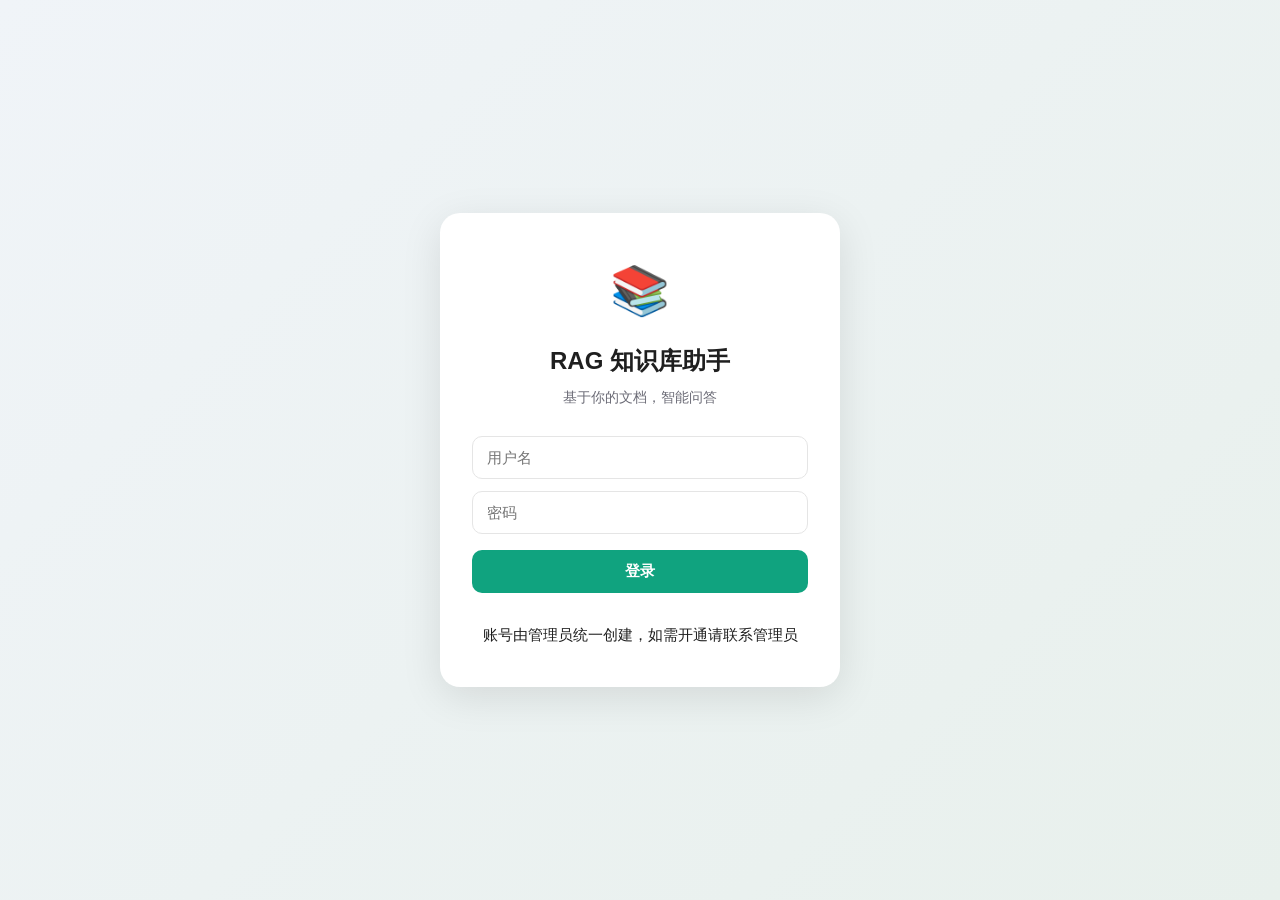
<file: web/index.html>
<!DOCTYPE html>
<html lang="zh-CN">
<head>
  <meta charset="UTF-8" />
  <meta name="viewport" content="width=device-width, initial-scale=1.0" />
  <title>RAG 知识库助手</title>
  <link rel="stylesheet" href="style.css?v=5" />
</head>
<body>
  <!-- 登录入口：登录后默认进入用户端；管理员可在用户端侧边栏切换到管理端 -->
  <div id="entry-view" class="auth-view">
    <div class="auth-card">
      <div class="auth-logo">📚</div>
      <h1>RAG 知识库助手</h1>
      <p class="auth-sub">基于你的文档，智能问答</p>

      <div class="auth-tabs" id="auth-tabs">
        <button class="auth-tab active" type="button" data-tab="login">登录</button>
        <button class="auth-tab hidden" type="button" data-tab="register" id="register-tab">注册</button>
      </div>

      <form id="login-form" class="auth-form">
        <input type="text" id="login-username" placeholder="用户名" autocomplete="username" required />
        <input type="password" id="login-password" placeholder="密码" autocomplete="current-password" required />
        <button type="submit" class="btn-primary" id="login-submit">登录</button>
        <div class="auth-error" id="login-error"></div>
      </form>

      <form id="register-form" class="auth-form hidden">
        <input type="text" id="reg-username" placeholder="用户名（至少3位）" autocomplete="username" required />
        <input type="text" id="reg-nickname" placeholder="昵称（可选）" />
        <input type="password" id="reg-password" placeholder="密码（至少6位）" autocomplete="new-password" required />
        <button type="submit" class="btn-primary">注册</button>
        <div class="auth-error" id="register-error"></div>
      </form>

      <p class="auth-footnote" id="auth-footnote">账号由管理员统一创建，如需开通请联系管理员</p>
    </div>
  </div>

  <script src="common.js?v=5"></script>
  <script src="entry.js?v=5"></script>
</body>
</html>
</file>
<file: web/style.css>
:root {
  --bg: #ffffff;
  --bg-sidebar: #f7f7f8;
  --bg-hover: #ececf1;
  --bg-active: #e3e3e8;
  --text: #1f1f1f;
  --text-muted: #6b6b76;
  --border: #e5e5e5;
  --accent: #10a37f;
  --accent-hover: #0d8c6d;
  --user-bubble: #eef1fb;      /* 用户气泡底色（参考 DeepSeek 的淡蓝紫） */
  --user-text: #101216;        /* 用户提问文字：比正文更深 */
  --danger: #d93025;
  --radius: 12px;
  --shadow: 0 2px 12px rgba(0, 0, 0, 0.08);
}

* {
  box-sizing: border-box;
  margin: 0;
  padding: 0;
}

html, body {
  height: 100%;
}

body {
  font-family: -apple-system, BlinkMacSystemFont, "Segoe UI", "PingFang SC",
    "Microsoft YaHei", Roboto, Helvetica, Arial, sans-serif;
  color: var(--text);
  background: var(--bg);
  font-size: 15px;
  line-height: 1.6;
  -webkit-font-smoothing: antialiased;
}

.hidden {
  display: none !important;
}

button {
  font-family: inherit;
  cursor: pointer;
  border: none;
  background: none;
  color: inherit;
}

input, textarea {
  font-family: inherit;
  font-size: inherit;
  color: inherit;
}

/* ============ 登录页 ============ */
.auth-view {
  min-height: 100vh;
  display: flex;
  align-items: center;
  justify-content: center;
  background: linear-gradient(135deg, #f0f4f8 0%, #e8f0ec 100%);
  padding: 20px;
}

.auth-card {
  width: 100%;
  max-width: 400px;
  background: #fff;
  border-radius: 20px;
  padding: 40px 32px;
  box-shadow: 0 10px 40px rgba(0, 0, 0, 0.1);
  text-align: center;
}

.auth-logo {
  font-size: 48px;
  margin-bottom: 12px;
}

.auth-card h1 {
  font-size: 24px;
  font-weight: 600;
  margin-bottom: 6px;
}

.auth-sub {
  color: var(--text-muted);
  font-size: 14px;
  margin-bottom: 28px;
}

.auth-tabs {
  display: flex;
  background: var(--bg-sidebar);
  border-radius: 10px;
  padding: 4px;
  margin-bottom: 24px;
}

.auth-tab {
  flex: 1;
  padding: 9px;
  border-radius: 8px;
  font-size: 14px;
  font-weight: 500;
  color: var(--text-muted);
  transition: all 0.15s;
}

.auth-tab.active {
  background: #fff;
  color: var(--text);
  box-shadow: 0 1px 3px rgba(0, 0, 0, 0.1);
}

.auth-form {
  display: flex;
  flex-direction: column;
  gap: 12px;
}

.auth-form input {
  width: 100%;
  padding: 12px 14px;
  border: 1px solid var(--border);
  border-radius: 10px;
  outline: none;
  transition: border-color 0.15s;
}

.auth-form input:focus {
  border-color: var(--accent);
}

.btn-primary {
  width: 100%;
  padding: 12px;
  background: var(--accent);
  color: #fff;
  border-radius: 10px;
  font-weight: 600;
  font-size: 15px;
  transition: background 0.15s;
  margin-top: 4px;
}

.btn-primary:hover {
  background: var(--accent-hover);
}

.btn-primary:disabled {
  opacity: 0.6;
  cursor: not-allowed;
}

.auth-error {
  color: var(--danger);
  font-size: 13px;
  min-height: 18px;
  text-align: left;
}

/* ============ 主应用布局 ============ */
.app-view {
  display: flex;
  height: 100vh;
  overflow: hidden;
}

/* ============ 侧边栏 ============ */
.sidebar {
  width: 260px;
  flex-shrink: 0;
  background: var(--bg-sidebar);
  display: flex;
  flex-direction: column;
  border-right: 1px solid var(--border);
  transition: transform 0.25s ease;
}

.sidebar-header {
  padding: 12px;
}

.new-chat-btn {
  width: 100%;
  display: flex;
  align-items: center;
  gap: 8px;
  padding: 11px 14px;
  border: 1px solid var(--border);
  border-radius: 10px;
  background: #fff;
  font-size: 14px;
  font-weight: 500;
  transition: background 0.15s;
}

.new-chat-btn:hover {
  background: var(--bg-hover);
}

.new-chat-btn span {
  font-size: 16px;
}

.sidebar-section-title {
  padding: 8px 20px;
  font-size: 12px;
  font-weight: 600;
  color: var(--text-muted);
  text-transform: uppercase;
  letter-spacing: 0.5px;
}

.session-list {
  flex: 1;
  overflow-y: auto;
  padding: 0 8px;
}

.session-item {
  display: flex;
  align-items: center;
  gap: 8px;
  padding: 10px 12px;
  border-radius: 8px;
  font-size: 14px;
  color: var(--text);
  cursor: pointer;
  transition: background 0.12s;
  margin-bottom: 2px;
}

.session-item:hover {
  background: var(--bg-hover);
}

.session-item.active {
  background: var(--bg-active);
}

.session-item .session-title {
  flex: 1;
  overflow: hidden;
  text-overflow: ellipsis;
  white-space: nowrap;
}

.session-item .session-del {
  opacity: 0;
  font-size: 14px;
  color: var(--text-muted);
  padding: 2px 4px;
  border-radius: 4px;
  transition: opacity 0.12s;
}

.session-item:hover .session-del {
  opacity: 1;
}

.session-item .session-del:hover {
  color: var(--danger);
  background: rgba(217, 48, 37, 0.1);
}

.session-empty {
  padding: 20px;
  text-align: center;
  color: var(--text-muted);
  font-size: 13px;
}

.sidebar-footer {
  padding: 12px;
  border-top: 1px solid var(--border);
}

.nav-btn {
  width: 100%;
  text-align: left;
  padding: 10px 12px;
  border-radius: 8px;
  font-size: 14px;
  transition: background 0.12s;
  margin-bottom: 8px;
}

.nav-btn:hover {
  background: var(--bg-hover);
}

.user-info {
  display: flex;
  align-items: center;
  gap: 10px;
  padding: 8px;
  border-radius: 10px;
}

.user-avatar {
  width: 34px;
  height: 34px;
  border-radius: 50%;
  background: var(--accent);
  color: #fff;
  display: flex;
  align-items: center;
  justify-content: center;
  font-weight: 600;
  font-size: 15px;
  flex-shrink: 0;
}

.user-meta {
  flex: 1;
  overflow: hidden;
}

.user-name {
  font-size: 14px;
  font-weight: 500;
  overflow: hidden;
  text-overflow: ellipsis;
  white-space: nowrap;
}

.user-role {
  font-size: 12px;
  color: var(--text-muted);
}

.logout-btn {
  font-size: 16px;
  color: var(--text-muted);
  padding: 6px;
  border-radius: 6px;
  transition: all 0.12s;
}

.logout-btn:hover {
  color: var(--danger);
  background: rgba(217, 48, 37, 0.1);
}

/* ============ 主内容区 ============ */
.main {
  flex: 1;
  display: flex;
  flex-direction: column;
  overflow: hidden;
  position: relative;
}

.chat-view, .docs-view {
  display: flex;
  flex-direction: column;
  height: 100%;
  overflow: hidden;
}

.chat-header {
  display: flex;
  align-items: center;
  gap: 12px;
  padding: 14px 20px;
  border-bottom: 1px solid var(--border);
  flex-shrink: 0;
}

.menu-toggle {
  display: none;
  font-size: 20px;
  padding: 4px 8px;
  border-radius: 6px;
}

.menu-toggle:hover {
  background: var(--bg-hover);
}

.chat-title {
  font-size: 15px;
  font-weight: 600;
  overflow: hidden;
  text-overflow: ellipsis;
  white-space: nowrap;
}

/* ============ 消息区 ============ */
.messages {
  flex: 1;
  overflow-y: auto;
  padding: 28px 0 40px;
  scroll-behavior: smooth;
}

.welcome {
  max-width: 720px;
  margin: 8vh auto 0;
  text-align: center;
  padding: 0 20px;
}

.welcome-logo {
  font-size: 56px;
  margin-bottom: 16px;
}

.welcome h2 {
  font-size: 26px;
  font-weight: 600;
  margin-bottom: 8px;
}

.welcome p {
  color: var(--text-muted);
  font-size: 15px;
}

/* 一行对话：内容区最大 780px 居中（同 ChatGPT / DeepSeek） */
.msg {
  max-width: 780px;
  margin: 0 auto 26px;
  padding: 0 20px;
  display: flex;
  align-items: flex-start;
  gap: 12px;
}

.msg-avatar {
  width: 30px;
  height: 30px;
  border-radius: 8px;
  flex-shrink: 0;
  display: flex;
  align-items: center;
  justify-content: center;
  font-size: 15px;
  font-weight: 600;
  line-height: 1;
}

.msg.user .msg-avatar {
  background: #5436da;
  color: #fff;
}

.msg.assistant .msg-avatar {
  /* 助手头像不加底色：只留 📚 图标，视觉更轻（参考 DeepSeek / ChatGPT） */
  background: none;
  color: inherit;
  font-size: 18px;
  width: 26px;
  height: 26px;
  border-radius: 0;
}

.msg-body {
  flex: 1;
  min-width: 0;
  padding-top: 2px;
}

/* ---------- 用户消息：右对齐气泡 ---------- */
.msg.user {
  flex-direction: row-reverse;
}

.msg.user .msg-body {
  display: flex;
  justify-content: flex-end;
}

.msg.user .msg-content {
  background: var(--user-bubble);
  color: var(--user-text);
  /* 用户提问加深：字号略大 + 中等字重，与助手回答区分开 */
  font-size: 15.5px;
  font-weight: 500;
  letter-spacing: 0.01em;
  border-radius: 18px;
  padding: 10px 16px;
  max-width: 78%;
  white-space: pre-wrap;
  line-height: 1.7;
}

/* ---------- 助手消息：通栏、无气泡、行距更松 ---------- */
.msg.assistant .msg-content {
  line-height: 1.8;
  font-size: 15.5px;
}

/* ---------- Markdown 正文排版 ---------- */
.msg-content {
  word-wrap: break-word;
  overflow-wrap: break-word;
}

.msg-content > *:first-child {
  margin-top: 0;
}

.msg-content > *:last-child {
  margin-bottom: 0;
}

.msg-content p {
  margin: 0 0 12px;
}

.msg-content h1, .msg-content h2, .msg-content h3,
.msg-content h4, .msg-content h5, .msg-content h6 {
  margin: 20px 0 10px;
  font-weight: 600;
  line-height: 1.35;
}

.msg-content h1 { font-size: 22px; }
.msg-content h2 { font-size: 19px; }
.msg-content h3 { font-size: 17px; }
.msg-content h4 { font-size: 16px; }
.msg-content h5, .msg-content h6 { font-size: 15px; }

.msg-content ul, .msg-content ol {
  margin: 10px 0 12px;
  padding-left: 24px;
}

.msg-content li {
  margin: 5px 0;
}

.msg-content li > p {
  margin: 0 0 6px;
}

.msg-content li > ul, .msg-content li > ol {
  margin: 6px 0;
}

.msg-content strong {
  font-weight: 600;
}

.msg-content del {
  opacity: 0.65;
}

.msg-content a {
  color: var(--accent);
  text-decoration: none;
  border-bottom: 1px solid rgba(16, 163, 127, 0.35);
}

.msg-content a:hover {
  border-bottom-color: var(--accent);
}

.msg-content code {
  background: rgba(0, 0, 0, 0.055);
  padding: 1.5px 5px;
  border-radius: 5px;
  font-family: "SF Mono", Consolas, Monaco, monospace;
  font-size: 0.9em;
}

.msg-content pre {
  background: #f7f8fa;
  border: 1px solid var(--border);
  color: #24292f;
  padding: 12px 14px;
  border-radius: 10px;
  overflow-x: auto;
  margin: 12px 0;
  line-height: 1.6;
  white-space: pre;
}

.msg-content pre code {
  background: none;
  padding: 0;
  color: inherit;
  font-size: 13.5px;
}

.msg-content blockquote {
  border-left: 3px solid var(--border);
  padding: 2px 0 2px 14px;
  color: var(--text-muted);
  margin: 12px 0;
}

.msg-content hr {
  border: none;
  border-top: 1px solid var(--border);
  margin: 20px 0;
}

/* 表格（长表可横向滚动） */
.msg-content .table-wrap {
  overflow-x: auto;
  margin: 12px 0;
}

.msg-content table {
  border-collapse: collapse;
  font-size: 14px;
  line-height: 1.6;
}

.msg-content th, .msg-content td {
  border: 1px solid var(--border);
  padding: 8px 12px;
  text-align: left;
  vertical-align: top;
}

.msg-content th {
  background: var(--bg-sidebar);
  font-weight: 600;
  white-space: nowrap;
}

/* 引用来源 */
.sources {
  margin-top: 14px;
  border-top: 1px dashed var(--border);
  padding-top: 10px;
}

.sources-title {
  font-size: 12px;
  font-weight: 600;
  color: var(--text-muted);
  margin-bottom: 6px;
}

.source-item {
  font-size: 13px;
  color: var(--text-muted);
  padding: 4px 0;
  display: flex;
  gap: 6px;
}

.source-item .source-idx {
  color: var(--accent);
  font-weight: 600;
}

/* 打字光标 */
.typing-cursor::after {
  content: "▋";
  animation: blink 1s step-end infinite;
  color: var(--accent);
  margin-left: 1px;
}

@keyframes blink {
  50% { opacity: 0; }
}

/* 加载点 */
.loading-dots {
  display: inline-flex;
  gap: 4px;
  padding: 4px 0;
}

.loading-dots span {
  width: 7px;
  height: 7px;
  border-radius: 50%;
  background: var(--text-muted);
  animation: bounce 1.4s infinite ease-in-out both;
}

.loading-dots span:nth-child(1) { animation-delay: -0.32s; }
.loading-dots span:nth-child(2) { animation-delay: -0.16s; }

@keyframes bounce {
  0%, 80%, 100% { transform: scale(0.6); opacity: 0.5; }
  40% { transform: scale(1); opacity: 1; }
}

/* ============ 输入区 ============ */
.composer {
  padding: 12px 20px 20px;
  flex-shrink: 0;
}

.composer-inner {
  max-width: 720px;
  margin: 0 auto;
  display: flex;
  align-items: flex-end;
  gap: 8px;
  background: #fff;
  border: 1px solid var(--border);
  border-radius: 16px;
  padding: 8px 8px 8px 16px;
  box-shadow: var(--shadow);
  transition: border-color 0.15s;
}

.composer-inner:focus-within {
  border-color: var(--accent);
}

#input {
  flex: 1;
  border: none;
  outline: none;
  resize: none;
  max-height: 200px;
  padding: 8px 0;
  line-height: 1.5;
  background: transparent;
}

.send-btn {
  width: 36px;
  height: 36px;
  border-radius: 10px;
  background: var(--accent);
  color: #fff;
  font-size: 16px;
  display: flex;
  align-items: center;
  justify-content: center;
  flex-shrink: 0;
  transition: background 0.15s;
}

.send-btn:hover {
  background: var(--accent-hover);
}

.send-btn:disabled {
  background: #d0d0d0;
  cursor: not-allowed;
}

.composer-hint {
  max-width: 720px;
  margin: 8px auto 0;
  text-align: center;
  font-size: 12px;
  color: var(--text-muted);
}

/* ============ 文档管理 ============ */
.docs-body {
  flex: 1;
  overflow-y: auto;
  padding: 24px;
  max-width: 900px;
  margin: 0 auto;
  width: 100%;
}

.upload-zone {
  border: 2px dashed var(--border);
  border-radius: 16px;
  padding: 40px 20px;
  text-align: center;
  cursor: pointer;
  transition: all 0.15s;
  margin-bottom: 20px;
}

.upload-zone:hover, .upload-zone.dragover {
  border-color: var(--accent);
  background: rgba(16, 163, 127, 0.04);
}

.upload-icon {
  font-size: 32px;
  color: var(--accent);
  margin-bottom: 10px;
}

.upload-text {
  font-size: 15px;
  font-weight: 500;
  margin-bottom: 4px;
}

.upload-sub {
  font-size: 13px;
  color: var(--text-muted);
}

.upload-progress {
  background: var(--bg-sidebar);
  border-radius: 10px;
  padding: 14px 16px;
  margin-bottom: 20px;
  font-size: 14px;
}

.upload-progress .progress-bar {
  height: 6px;
  background: var(--border);
  border-radius: 3px;
  overflow: hidden;
  margin-top: 8px;
}

.upload-progress .progress-fill {
  height: 100%;
  background: var(--accent);
  width: 0%;
  transition: width 0.3s;
}

.docs-list-header {
  display: flex;
  justify-content: space-between;
  align-items: center;
  margin-bottom: 12px;
  font-weight: 600;
  font-size: 15px;
}

.refresh-btn {
  font-size: 13px;
  color: var(--accent);
  padding: 4px 10px;
  border-radius: 6px;
}

.refresh-btn:hover {
  background: rgba(16, 163, 127, 0.08);
}

.docs-list {
  display: flex;
  flex-direction: column;
  gap: 8px;
}

.doc-item {
  display: flex;
  align-items: center;
  gap: 12px;
  padding: 14px 16px;
  border: 1px solid var(--border);
  border-radius: 12px;
  transition: box-shadow 0.15s;
}

.doc-item:hover {
  box-shadow: var(--shadow);
}

.doc-icon {
  font-size: 22px;
  flex-shrink: 0;
}

.doc-info {
  flex: 1;
  min-width: 0;
}

.doc-name {
  font-weight: 500;
  font-size: 14px;
  overflow: hidden;
  text-overflow: ellipsis;
  white-space: nowrap;
}

.doc-meta {
  font-size: 12px;
  color: var(--text-muted);
  margin-top: 2px;
}

.doc-status {
  font-size: 12px;
  padding: 3px 10px;
  border-radius: 20px;
  font-weight: 500;
  flex-shrink: 0;
  /* 表格单元格窄时状态徽标会被拆成两行（“成 / 功”），强制不换行 */
  white-space: nowrap;
  display: inline-block;
}

.doc-status.success {
  background: rgba(16, 163, 127, 0.12);
  color: var(--accent);
}

.doc-status.failed {
  background: rgba(217, 48, 37, 0.1);
  color: var(--danger);
}

.doc-status.processing {
  background: rgba(255, 159, 10, 0.12);
  color: #c77c00;
}

.doc-del {
  font-size: 16px;
  color: var(--text-muted);
  padding: 6px;
  border-radius: 6px;
  flex-shrink: 0;
}

.doc-del:hover {
  color: var(--danger);
  background: rgba(217, 48, 37, 0.1);
}

.docs-empty {
  text-align: center;
  padding: 40px;
  color: var(--text-muted);
  font-size: 14px;
}

/* ============ 响应式 ============ */
@media (max-width: 768px) {
  .sidebar {
    position: fixed;
    top: 0;
    left: 0;
    height: 100vh;
    z-index: 100;
    transform: translateX(-100%);
    box-shadow: 4px 0 20px rgba(0, 0, 0, 0.15);
  }

  .sidebar.open {
    transform: translateX(0);
  }

  .menu-toggle {
    display: block;
  }

  .msg {
    padding: 0 14px;
    gap: 8px;
  }

  /* 窄屏：用户气泡可以占更宽 */
  .msg.user .msg-content {
    max-width: 88%;
  }

  .msg.assistant .msg-content {
    font-size: 15px;
  }

  .msg-content ul, .msg-content ol {
    padding-left: 20px;
  }

  .composer {
    padding: 10px 14px 16px;
  }

  .docs-body {
    padding: 16px;
  }
}

/* 遮罩 */
.overlay {
  display: none;
  position: fixed;
  inset: 0;
  background: rgba(0, 0, 0, 0.4);
  z-index: 99;
}

.overlay.show {
  display: block;
}

/* ============ 用户管理 ============ */
.users-view {
  display: flex;
  flex-direction: column;
  height: 100%;
  overflow: hidden;
}

.users-view .chat-header {
  justify-content: flex-start;
}

.users-view .chat-title {
  flex: 1;
}

.users-body {
  flex: 1;
  overflow-y: auto;
  padding: 24px;
  max-width: 1000px;
  margin: 0 auto;
  width: 100%;
}

.users-toolbar {
  display: flex;
  justify-content: space-between;
  align-items: center;
  margin-bottom: 14px;
}

.users-count {
  font-size: 14px;
  color: var(--text-muted);
}

.users-table-wrap {
  border: 1px solid var(--border);
  border-radius: 12px;
  overflow: hidden;
}

.users-table {
  width: 100%;
  border-collapse: collapse;
  font-size: 14px;
}

.users-table thead {
  background: var(--bg-sidebar);
}

.users-table th {
  text-align: left;
  padding: 12px 16px;
  font-weight: 600;
  font-size: 13px;
  color: var(--text-muted);
  white-space: nowrap;
}

.users-table td {
  padding: 12px 16px;
  border-top: 1px solid var(--border);
  vertical-align: middle;
}

.users-table tbody tr:hover {
  background: var(--bg-hover);
}

.cell-username {
  font-weight: 500;
}

.cell-time {
  color: var(--text-muted);
  font-size: 13px;
  white-space: nowrap;
}

.col-actions {
  text-align: right;
}

.cell-actions {
  text-align: right;
  white-space: nowrap;
}

.cell-actions .btn-small {
  margin-left: 6px;
}

.tag-self {
  display: inline-block;
  font-size: 11px;
  padding: 1px 6px;
  border-radius: 10px;
  background: rgba(16, 163, 127, 0.12);
  color: var(--accent);
  font-weight: 500;
  vertical-align: middle;
}

.role-badge,
.status-badge {
  display: inline-block;
  font-size: 12px;
  padding: 2px 10px;
  border-radius: 20px;
  font-weight: 500;
}

.role-badge.role-admin {
  background: rgba(84, 54, 218, 0.12);
  color: #5436da;
}

.role-badge.role-user {
  background: rgba(107, 107, 118, 0.12);
  color: var(--text-muted);
}

.status-badge.status-active {
  background: rgba(16, 163, 127, 0.12);
  color: var(--accent);
}

.status-badge.status-disabled {
  background: rgba(217, 48, 37, 0.1);
  color: var(--danger);
}

.users-loading,
.users-empty {
  text-align: center;
  padding: 40px;
  color: var(--text-muted);
  font-size: 14px;
}

/* 小按钮 */
.btn-small {
  padding: 6px 12px;
  border: 1px solid var(--border);
  border-radius: 8px;
  font-size: 13px;
  background: #fff;
  transition: all 0.12s;
  white-space: nowrap;
}

.btn-small:hover {
  background: var(--bg-hover);
}

.btn-small:disabled {
  opacity: 0.45;
  cursor: not-allowed;
}

.btn-accent {
  background: var(--accent);
  color: #fff;
  border-color: var(--accent);
}

.btn-accent:hover {
  background: var(--accent-hover);
  border-color: var(--accent-hover);
}

.btn-danger {
  color: var(--danger);
  border-color: rgba(217, 48, 37, 0.3);
}

.btn-danger:hover {
  background: rgba(217, 48, 37, 0.08);
}

/* ============ 弹窗 ============ */
.modal-overlay {
  position: fixed;
  inset: 0;
  background: rgba(0, 0, 0, 0.45);
  display: flex;
  align-items: center;
  justify-content: center;
  z-index: 200;
  padding: 20px;
}

.modal {
  width: 100%;
  max-width: 420px;
  background: #fff;
  border-radius: 16px;
  box-shadow: 0 20px 60px rgba(0, 0, 0, 0.25);
  overflow: hidden;
  animation: modal-in 0.18s ease;
}

@keyframes modal-in {
  from { opacity: 0; transform: translateY(8px) scale(0.98); }
  to { opacity: 1; transform: translateY(0) scale(1); }
}

.modal-header {
  display: flex;
  align-items: center;
  justify-content: space-between;
  padding: 18px 20px;
  border-bottom: 1px solid var(--border);
}

.modal-header h3 {
  font-size: 16px;
  font-weight: 600;
}

.modal-close {
  font-size: 16px;
  color: var(--text-muted);
  padding: 4px 8px;
  border-radius: 6px;
}

.modal-close:hover {
  background: var(--bg-hover);
}

.modal-body {
  padding: 20px;
  display: flex;
  flex-direction: column;
  gap: 14px;
}

.modal-footer {
  display: flex;
  justify-content: flex-end;
  gap: 10px;
  padding: 16px 20px;
  border-top: 1px solid var(--border);
}

.form-field {
  display: flex;
  flex-direction: column;
  gap: 6px;
}

.form-field label {
  font-size: 13px;
  font-weight: 500;
  color: var(--text-muted);
}

.form-field input,
.form-field select {
  width: 100%;
  padding: 10px 12px;
  border: 1px solid var(--border);
  border-radius: 10px;
  outline: none;
  font-size: 14px;
  background: #fff;
  transition: border-color 0.15s;
}

.form-field input:focus,
.form-field select:focus {
  border-color: var(--accent);
}

.form-error {
  color: var(--danger);
  font-size: 13px;
  min-height: 18px;
}

/* 用户管理响应式 */
@media (max-width: 768px) {
  .users-body {
    padding: 16px;
  }

  .users-table-wrap {
    overflow-x: auto;
  }

  .users-table {
    min-width: 640px;
  }
}

/* ============ 用户端 / 管理端拆分新增 ============ */
/* 链接型导航按钮（用户端「进入管理端」） */
a.nav-btn {
  display: block;
  text-decoration: none;
  color: inherit;
}

/* 管理端侧边栏品牌区 */
.sidebar-brand {
  display: flex;
  align-items: center;
  gap: 8px;
  padding: 8px 6px;
  font-size: 15px;
  font-weight: 600;
}

/* 管理端侧边栏导航：撑开剩余高度，让账号信息贴底 */
.sidebar-nav {
  flex: 1;
  overflow-y: auto;
  padding: 0 8px;
}

.sidebar-nav .nav-btn.active {
  background: var(--bg-active);
  font-weight: 600;
}

/* 页头右侧按钮 */
.header-right {
  margin-left: auto;
}

/* 文档操作区（管理端：状态徽标 + 删除） */
.doc-actions {
  display: flex;
  align-items: center;
  gap: 6px;
  flex-shrink: 0;
}

.doc-status.pending,
.doc-status.unknown {
  background: var(--bg-hover);
  color: var(--text-muted);
}

/* 上传进度文本 */
.prog-text {
  word-break: break-all;
}

/* 列表加载态（与 .docs-empty 对齐） */
.docs-loading {
  text-align: center;
  padding: 40px;
  color: var(--text-muted);
  font-size: 14px;
}

/* 消息内联提示 */
.msg-content .msg-error {
  color: var(--danger);
}

.msg-content .msg-empty {
  color: var(--text-muted);
}

.typing {
  color: var(--text-muted);
}

/* 无权限访问页（非管理员打开管理端） */
.guard-view {
  min-height: 100vh;
  display: flex;
  align-items: center;
  justify-content: center;
  background: linear-gradient(135deg, #f0f4f8 0%, #e8f0ec 100%);
  padding: 20px;
}

.guard-actions {
  display: flex;
  align-items: center;
  justify-content: center;
  gap: 12px;
  margin-top: 16px;
}

.guard-actions .btn-primary {
  width: auto;
  padding: 9px 18px;
}

.guard-actions a.btn-small {
  text-decoration: none;
  padding: 9px 16px;
  border: 1px solid var(--border);
  border-radius: 8px;
  color: var(--text);
}

.guard-actions a.btn-small:hover {
  background: var(--bg-hover);
}

/* ============ 用户端：头像下拉菜单 ============ */
.user-menu {
  position: relative;
}

.user-menu .user-info {
  width: 100%;
  text-align: left;
  cursor: pointer;
  transition: background 0.12s;
}

/* 按钮内使用 span，需重置为块级以保持两行布局 */
.user-menu .user-meta {
  display: flex;
  flex-direction: column;
  align-items: flex-start;
  min-width: 0;
}

.user-menu .user-name,
.user-menu .user-role {
  display: block;
  max-width: 100%;
}

.user-menu .user-info:hover {
  background: var(--bg-hover);
}

.user-menu .user-info[aria-expanded="true"] {
  background: var(--bg-active);
}

.user-caret {
  flex-shrink: 0;
  font-size: 10px;
  color: var(--text-muted);
}

.user-menu-pop {
  position: absolute;
  left: 0;
  right: 0;
  bottom: calc(100% + 6px);
  background: #fff;
  border: 1px solid var(--border);
  border-radius: 10px;
  box-shadow: var(--shadow);
  padding: 6px;
  z-index: 20;
}

.user-menu-item {
  display: flex;
  align-items: center;
  gap: 8px;
  width: 100%;
  padding: 9px 10px;
  border-radius: 8px;
  font-size: 14px;
  text-align: left;
  color: var(--text);
  transition: background 0.12s;
}

.user-menu-item:hover {
  background: var(--bg-hover);
}

.user-menu-item.danger {
  color: var(--danger);
}

.user-menu-item.danger:hover {
  background: rgba(217, 48, 37, 0.08);
}

/* 菜单内的链接型条目（管理端） */
a.user-menu-item {
  text-decoration: none;
  color: var(--text);
}

.user-menu-item.admin-link {
  color: var(--accent);
  font-weight: 500;
  margin-bottom: 4px;
  padding-bottom: 11px;
  border-bottom: 1px solid var(--border);
}

.user-menu-item.admin-link:hover {
  background: rgba(16, 163, 127, 0.08);
}


/* ============ 我的记忆（用户端弹窗）============ */
.memory-hint {
  font-size: 12px;
  color: var(--text-muted);
  line-height: 1.6;
  margin-bottom: 10px;
}

.memory-list {
  display: flex;
  flex-direction: column;
  gap: 8px;
  max-height: 42vh;
  overflow-y: auto;
}

.memory-item {
  border: 1px solid var(--border);
  border-radius: 10px;
  padding: 10px 12px;
}

.memory-content {
  font-size: 14px;
  line-height: 1.5;
  word-break: break-word;
}

.memory-meta {
  display: flex;
  align-items: center;
  gap: 10px;
  margin-top: 8px;
  font-size: 12px;
  color: var(--text-muted);
}

.memory-kind {
  padding: 2px 8px;
  border-radius: 20px;
  background: var(--bg-hover);
  font-weight: 500;
  flex-shrink: 0;
}

.memory-del {
  margin-left: auto;
  padding: 3px 10px;
  font-size: 12px;
}

.memory-empty {
  padding: 18px 0;
  text-align: center;
  color: var(--text-muted);
  font-size: 13px;
}

.memory-form {
  display: flex;
  align-items: flex-end;
  gap: 8px;
  margin-top: 14px;
}

.memory-form-input {
  flex: 1;
  min-width: 0;
}

.memory-form-kind select {
  width: 96px;
}
</file>
